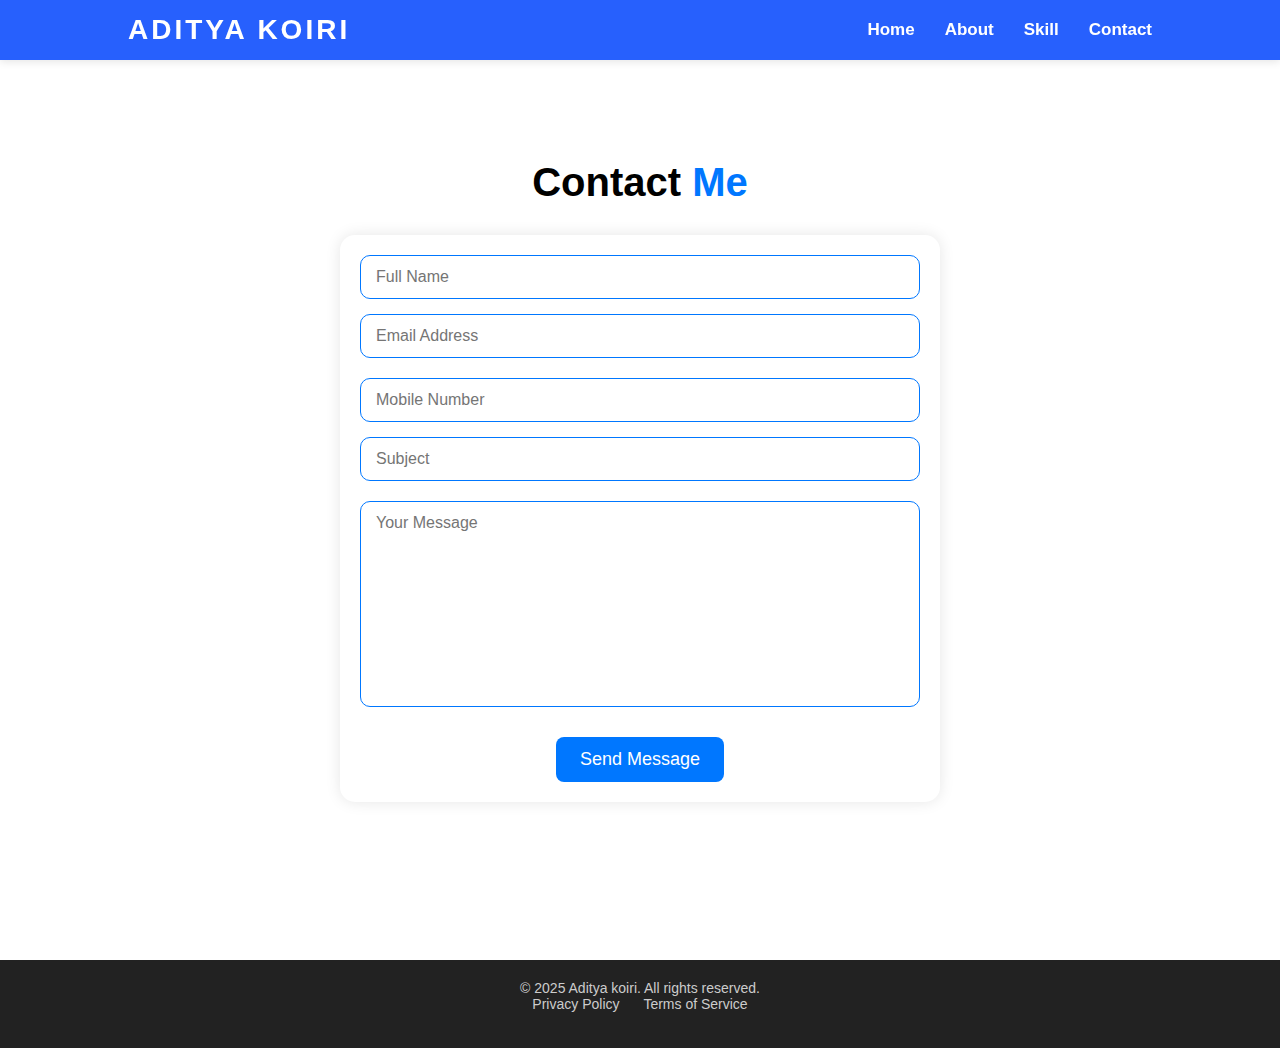
<file: contact.html>
<!DOCTYPE html>
<html lang="en">
<head>
    <header class="header">
  <a href="#" class="logo">Aditya Koiri</a>
  <div id="menu-icon" class="menu-icon">
    <i class='bx bx-menu'></i>
  </div>

  <nav class="navbar" id="navbar">
    <a href="Index.html">Home</a>
    <a href="about.html">About</a>
    <a href="skill.html">Skill</a>
    <a href="contact.html">Contact</a>
  </nav>
</header>
    <meta charset="UTF-8">
    <meta name="viewport" content="width=device-width, initial-scale=1.0">
    <link rel="stylesheet" href="contact.css">
    <title>Contact</title>
</head>
<body>
    <section class="contact" id="contact">
  <h2 class="heading">Contact <span>Me</span></h2>
  <form action="#" class="contact-form">
    <div class="input-box">
      <input type="text" placeholder="Full Name" required>
      <input type="email" placeholder="Email Address" required>
    </div>
    <div class="input-box">
      <input type="tel" placeholder="Mobile Number">
      <input type="text" placeholder="Subject">
    </div>
    <textarea cols="30" rows="10" placeholder="Your Message" required></textarea>
    <input type="submit" value="Send Message" class="btn">
  </form>
</section>
<!--footer section-->
<footer class="site-footer">
  <div class="footer-content">
    <p>&copy; 2025 Aditya koiri. All rights reserved.</p>
    <div class="footer-links">
      <a href="#">Privacy Policy</a>
      <a href="#">Terms of Service</a>
    </div>
    <div class="footer-social">
      
<a href="https://www.linkedin.com/in/adityakoiri?utm_source=share&utm_campaign=share_via&utm_content=profile&utm_medium=android_app"><i class='bx bxl-linkedin' ></i></a>
<a href="https://github.com/adityakoiri"><i class='bx bxl-github' ></i></a>
<a href="https://www.facebook.com/aditya.koiri.90
"><i class='bx bxl-facebook' ></i></a>
<a href="https://www.instagram.com/magestic_aadi?igsh=MXdibGVxZmN6bG52Zw=="><i class='bx bxl-instagram' ></i></a>

    </div>
  </div>
</footer>
</body>
</html>
</file>
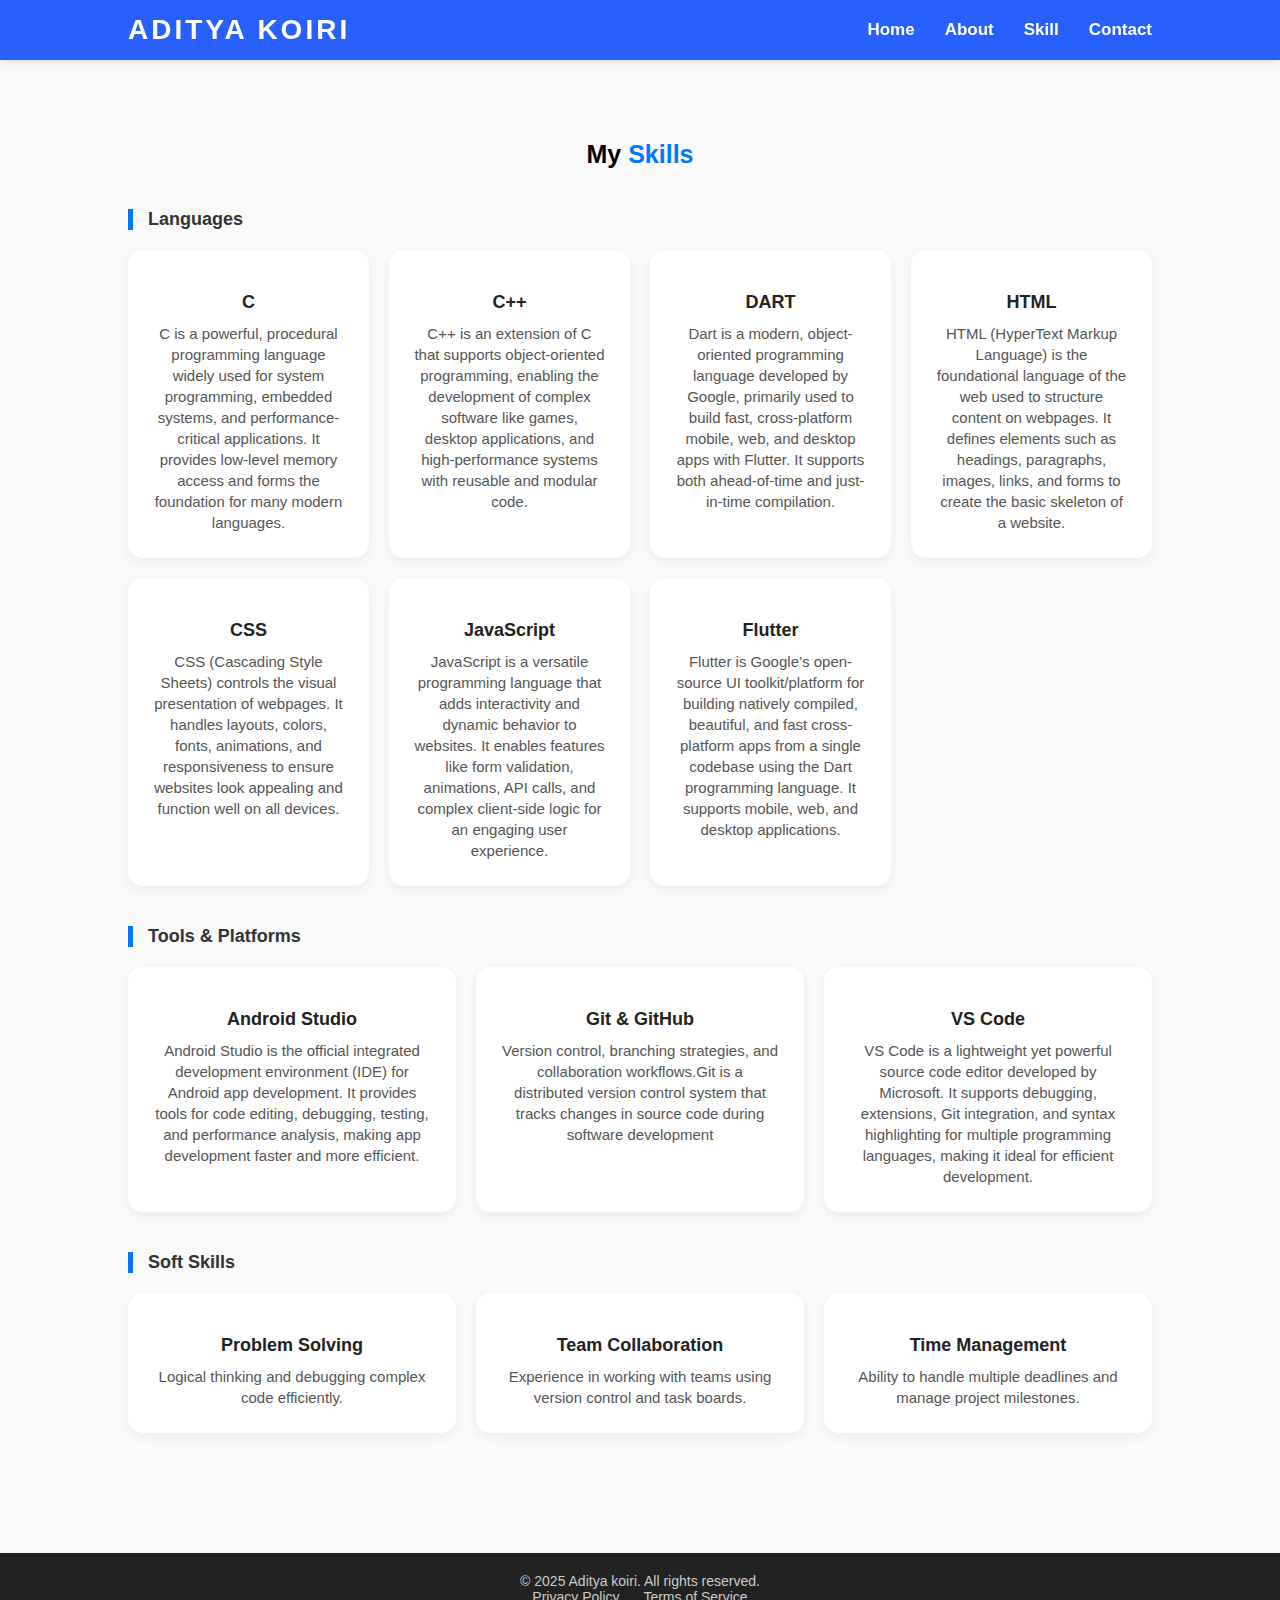
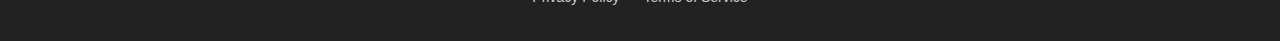
<file: skill.html>
<!DOCTYPE html>
<html lang="en">
<head>
    <meta charset="UTF-8">
    <meta name="viewport" content="width=device-width, initial-scale=1.0">
    <link rel="stylesheet" href="skill.css">
    <title>Skill</title>
</head>
<body>
    <header class="header">
  <a href="#" class="logo">Aditya Koiri</a>
  <div id="menu-icon" class="menu-icon">
    <i class='bx bx-menu'></i>
  </div>

  <nav class="navbar" id="navbar">
    <a href="Index.html">Home</a>
    <a href="about.html">About</a>
    <a href="skill.html">Skill</a>
    <a href="contact.html">Contact</a>
  </nav>
</header>

   <section class="skill" id="skill">
  <h2 class="heading">My <span>Skills</span></h2>

  <!-- Frontend Development -->
  <div class="skill-category">
    <h3 class="category-title">Languages</h3>
    <div class="skill-container">
      <div class="skill-box">
        <i class='bx bxl-c'></i>
        <h3>C</h3>
        <p>C is a powerful, procedural programming language widely used for system programming, embedded systems, and performance-critical applications. It provides low-level memory access and forms the foundation for many modern languages.</p>
      </div>
      <div class="skill-box">
        <i class='bx bxl-c++'></i>
        <h3>C++</h3>
        <p>C++ is an extension of C that supports object-oriented programming, enabling the development of complex software like games, desktop applications, and high-performance systems with reusable and modular code.

</p>
      </div>
      <div class="skill-box">
        <i class='bx bxl-dart'></i>
        <h3>DART</h3>
        <p>Dart is a modern, object-oriented programming language developed by Google, primarily used to build fast, cross-platform mobile, web, and desktop apps with Flutter. It supports both ahead-of-time and just-in-time compilation.

</p>
      </div>
      <div class="skill-box">
        <i class='bx bxl-html5'></i>
        <h3>HTML</h3>
        <p>HTML (HyperText Markup Language) is the foundational language of the web used to structure content on webpages. It defines elements such as headings, paragraphs, images, links, and forms to create the basic skeleton of a website.</p>
      </div>
      <div class="skill-box">
        <i class='bx bxl-css3'></i>
        <h3>CSS</h3>
        <p>CSS (Cascading Style Sheets) controls the visual presentation of webpages. It handles layouts, colors, fonts, animations, and responsiveness to ensure websites look appealing and function well on all devices.</p>
      </div>
      <div class="skill-box">
        <i class='bx bxl-javascript'></i>
        <h3>JavaScript</h3>
        <p>JavaScript is a versatile programming language that adds interactivity and dynamic behavior to websites. It enables features like form validation, animations, API calls, and complex client-side logic for an engaging user experience.</p>
      </div>
      <div class="skill-box">
        <i class='bx bxl-flutter'></i>
        <h3>Flutter</h3>
        <p>Flutter is Google’s open-source UI toolkit/platform for building natively compiled, beautiful, and fast cross-platform apps from a single codebase using the Dart programming language. It supports mobile, web, and desktop applications.</p>
      </div>
    </div>
  </div>

  <!-- Tools & Platforms -->
  <div class="skill-category">
    <h3 class="category-title">Tools & Platforms</h3>
    <div class="skill-container">
       <div class="skill-box">
        <i class='bx bxl-android'></i>
        <h3>Android Studio</h3>
        <p>Android Studio is the official integrated development environment (IDE) for Android app development. It provides tools for code editing, debugging, testing, and performance analysis, making app development faster and more efficient.</p>
      </div>
      <div class="skill-box">
        <i class='bx bxl-git'></i>
        <h3>Git & GitHub</h3>
        <p>Version control, branching strategies, and collaboration workflows.Git is a distributed version control system that tracks changes in source code during software development</p>
      </div>
     
      <div class="skill-box">
        <i class='bx bx-code-alt'></i>
        <h3>VS Code</h3>
        <p>VS Code is a lightweight yet powerful source code editor developed by Microsoft. It supports debugging, extensions, Git integration, and syntax highlighting for multiple programming languages, making it ideal for efficient development.</p>
      </div>
    </div>
  </div>

  <!-- Soft Skills -->
  <div class="skill-category">
    <h3 class="category-title">Soft Skills</h3>
    <div class="skill-container">
      <div class="skill-box">
        <i class='bx bx-brain'></i>
        <h3>Problem Solving</h3>
        <p>Logical thinking and debugging complex code efficiently.</p>
      </div>
      <div class="skill-box">
        <i class='bx bx-group'></i>
        <h3>Team Collaboration</h3>
        <p>Experience in working with teams using version control and task boards.</p>
      </div>
      <div class="skill-box">
        <i class='bx bx-time'></i>
        <h3>Time Management</h3>
        <p>Ability to handle multiple deadlines and manage project milestones.</p>
      </div>
    </div>
  </div>
</section>

<!--footer section -->
<footer class="site-footer">
  <div class="footer-content">
    <p>&copy; 2025 Aditya koiri. All rights reserved.</p>
    <div class="footer-links">
      <a href="#">Privacy Policy</a>
      <a href="#">Terms of Service</a>
    </div>
    <div class="footer-social">
      
<a href="https://www.linkedin.com/in/adityakoiri?utm_source=share&utm_campaign=share_via&utm_content=profile&utm_medium=android_app"><i class='bx bxl-linkedin' ></i></a>
<a href="https://github.com/adityakoiri"><i class='bx bxl-github' ></i></a>
<a href="https://www.facebook.com/aditya.koiri.90
"><i class='bx bxl-facebook' ></i></a>
<a href="https://www.instagram.com/magestic_aadi?igsh=MXdibGVxZmN6bG52Zw=="><i class='bx bxl-instagram' ></i></a>

    </div>
  </div>
</footer>
</body>
</html>
</file>
<file: contact.css>
*{
  margin: 0;
  padding: 0;
  box-sizing: border-box;
  text-decoration: none;
  border: none;
  outline: none;
  scroll-behavior: smooth;
  font-family: -apple-system,Sans-Serif;
}
:root{
  --bg-color:#fff
--snd-bg-color:##0077ff;
--text-color: #000;
--main-color:#0077ff;
}
html {
font-size: 62.5%;
overflow-x: hidden;
}

body {
background: var(--bg-color);
color: var(--text-color);
}

section {
min-height: 100vh;
padding: 10rem 9% 2rem;
}

/* Header Base Styles */
/* Base header */
.header {
  position: sticky;
  top: 0;
  width: 100%;
  padding: 1.4rem 10%;
  display: flex;
  justify-content: space-between;
  align-items: center;
  background: rgba(1, 68, 253, 0.85); /* semi-transparent */
  backdrop-filter: blur(10px);
  box-shadow: 0 2px 8px rgba(0,0,0,0.1);
  z-index: 9999;
  transition: background 0.3s ease;
}

/* Logo */
.logo {
  font-size: 2.8rem;
  font-weight: 900;
  color: #fff;
  text-transform: uppercase;
  letter-spacing: 3px;
  cursor: pointer;
  user-select: none;
  transition: color 0.3s ease;
}
.logo:hover {
  color: #f0f0f0;
}

/* Navbar styles */
.navbar {
  display: flex;
  gap: 3rem;
  align-items: center;
  transition: transform 0.3s ease;
}
.navbar a {
  color: #fff;
  font-weight: 600;
  font-size: 1.7rem;
  position: relative;
  padding: 0.2rem 0;
  user-select: none;
  transition: color 0.3s ease;
}
.navbar a::after {
  content: "";
  position: absolute;
  left: 0;
  bottom: -6px;
  width: 0;
  height: 3px;
  background: #0077ff;
  border-radius: 3px;
  transition: width 0.3s ease;
}
.navbar a:hover::after,
.navbar a.active::after {
  width: 100%;
}
.navbar a:hover,
.navbar a.active {
  color: #0077ff;
}

/* Hamburger menu - hidden on desktop */
.menu-icon {
  display: none;
  cursor: pointer;
  color: #fff;
  font-size: 3.6rem;
  user-select: none;
}

/* Responsive styles */
@media (max-width: 768px) {
  .menu-icon {
    display: block;
  }
  .navbar {
    position: fixed;
    top: 0;
    right: 0;
    height: 100vh;
    width: 70vw;
    max-width: 300px;
    background: rgba(2, 189, 251, 0.95);
    backdrop-filter: blur(15px);
    flex-direction: column;
    gap: 2.5rem;
    padding-top: 6rem;
    padding-left: 2rem;
    transform: translateX(100%);
    box-shadow: -3px 0 15px rgba(0,0,0,0.2);
    transition: transform 0.35s cubic-bezier(0.4, 0, 0.2, 1);
    z-index: 9998;
  }
  .navbar.active {
    transform: translateX(0);
  }
  .navbar a {
    font-size: 2rem;
    color: #05f9d0;
  }
}
/*contact section*/

.contact {
  background: var(--snd-bg-color);
  text-align: center;
}
.contact .heading span {
  color: #0077ff;
}

.contact .heading {
  text-align: center;
  margin-bottom: 3rem;
  font-size: 4rem;
  color: var(--bg-color);
}

.contact-form {
  max-width: 600px;
  margin: 0 auto; /* center the form */
  display: flex;
  flex-direction: column;
  gap: 2rem;
  padding: 2rem;
  background: var(--bg-color);
  border-radius: 1.5rem;
  box-shadow: 0 0 15px rgba(0, 0, 0, 0.1);
}

.contact-form .input-box {
  display: flex;
  flex-direction: column;
  gap: 1.5rem;
}

.contact-form .input-box input,
.contact-form textarea {
  width: 100%;
  padding: 1.2rem 1.5rem;
  font-size: 1.6rem;
  color: var(--text-color);
  background: transparent;
  border: 1px solid var(--main-color);
  border-radius: 1rem;
  transition: 0.3s ease;
}

.contact-form .input-box input:focus,
.contact-form textarea:focus {
  background: var(--bg-color);
  box-shadow: 0 0 10px var(--main-color);
  border-color: var(--main-color);
}

.contact-form textarea {
  resize: none;
  min-height: 150px;
}


.contact-form .btn {
   font-size: 1.8rem;
  background: #0077ff;
  padding: 12px 24px;
  color: #fff;
  border-radius: 8px;
  text-decoration: none;
  transition: background 0.3s ease;
  width: fit-content;
  align-self: center;
  margin-top: 1rem;
  cursor: pointer;
}
.contact-form .btn:hover {
  transform: scale(1.05);
  box-shadow: 0 0 30px rgba(0, 119, 255, 0.4);
}
/* footer code */

.site-footer {
  background-color: #222;
  color: #ccc;
  text-align: center;
  padding: 20px 10px;
  font-size: 14px;
}

.footer-content {
  max-width: 1000px;
  margin: 0 auto;
}

.footer-links a,
.footer-social a {
  margin: 0 10px;
  color: #ccc;
  text-decoration: none;
}

.footer-links a:hover,
.footer-social a:hover {
  color: #fff;
}
</file>
<file: skill.css>
*{
  margin: 0;
  padding: 0;
  box-sizing: border-box;
  text-decoration: none;
  border: none;
  outline: none;
  scroll-behavior: smooth;
  font-family: -apple-system,Sans-Serif;
}
:root{
  --bg-color:#fff
--snd-bg-color:##0077ff;
--text-color: #000;
--main-color:#0077ff;
}
html {
font-size: 62.5%;
overflow-x: hidden;
}

body {
background: var(--bg-color);
color: var(--text-color);
}

section {
min-height: 100vh;
padding: 10rem 9% 2rem;
}

/* Header Base Styles */
/* Base header */
.header {
  position: sticky;
  top: 0;
  width: 100%;
  padding: 1.4rem 10%;
  display: flex;
  justify-content: space-between;
  align-items: center;
  background: rgba(1, 68, 253, 0.85); /* semi-transparent */
  backdrop-filter: blur(10px);
  box-shadow: 0 2px 8px rgba(0,0,0,0.1);
  z-index: 9999;
  transition: background 0.3s ease;
}

/* Logo */
.logo {
  font-size: 2.8rem;
  font-weight: 900;
  color: #fff;
  text-transform: uppercase;
  letter-spacing: 3px;
  cursor: pointer;
  user-select: none;
  transition: color 0.3s ease;
}
.logo:hover {
  color: #f0f0f0;
}

/* Navbar styles */
.navbar {
  display: flex;
  gap: 3rem;
  align-items: center;
  transition: transform 0.3s ease;
}
.navbar a {
  color: #fff;
  font-weight: 600;
  font-size: 1.7rem;
  position: relative;
  padding: 0.2rem 0;
  user-select: none;
  transition: color 0.3s ease;
}
.navbar a::after {
  content: "";
  position: absolute;
  left: 0;
  bottom: -6px;
  width: 0;
  height: 3px;
  background: #0077ff;
  border-radius: 3px;
  transition: width 0.3s ease;
}
.navbar a:hover::after,
.navbar a.active::after {
  width: 100%;
}
.navbar a:hover,
.navbar a.active {
  color: #0077ff;
}

/* Hamburger menu - hidden on desktop */
.menu-icon {
  display: none;
  cursor: pointer;
  color: #fff;
  font-size: 3.6rem;
  user-select: none;
}

/* Responsive styles */
@media (max-width: 768px) {
  .menu-icon {
    display: block;
  }
  .navbar {
    position: fixed;
    top: 0;
    right: 0;
    height: 100vh;
    width: 70vw;
    max-width: 300px;
    background: rgba(2, 189, 251, 0.95);
    backdrop-filter: blur(15px);
    flex-direction: column;
    gap: 2.5rem;
    padding-top: 6rem;
    padding-left: 2rem;
    transform: translateX(100%);
    box-shadow: -3px 0 15px rgba(0,0,0,0.2);
    transition: transform 0.35s cubic-bezier(0.4, 0, 0.2, 1);
    z-index: 9998;
  }
  .navbar.active {
    transform: translateX(0);
  }
  .navbar a {
    font-size: 2rem;
    color: #05f9d0;
  }
}

/* General Styles */
.skill {
  padding: 80px 10%;
  background-color: #f9f9f9;
}

.skill .heading {
  text-align: center;
  font-size: 2.5rem;
  margin-bottom: 40px;
}

.skill .heading span {
  color: #0077ff;
}

/* Category Title */
.skill-category {
  margin-bottom: 40px;
}

.category-title {
  font-size: 1.8rem;
  margin-bottom: 20px;
  color: #333;
  border-left: 5px solid #0077ff;
  padding-left: 15px;
}

/* Skill Container */
.skill-container {
  display: grid;
  grid-template-columns: repeat(auto-fit, minmax(240px, 1fr));
  gap: 20px;
}

/* Skill Card */
.skill-box {
  background: #ffffff;
  border-radius: 15px;
  padding: 25px;
  box-shadow: 0 4px 12px rgba(0, 0, 0, 0.06);
  transition: transform 0.3s ease, box-shadow 0.3s ease;
  text-align: center;
}

.skill-box:hover {
  transform: translateY(-10px);
  box-shadow: 0 8px 20px rgba(0, 0, 0, 0.1);
}

/* Icons */
.skill-box i {
  font-size: 3rem;
  color: #0077ff;
  margin-bottom: 15px;
  display: inline-block;
}

/* Headings */
.skill-box h3 {
  font-size: 1.8rem;
  margin-bottom: 10px;
  color: #222;
}

/* Description */
.skill-box p {
  font-size: 1.5rem;
  color: #555;
  line-height: 1.4;
}

/* Responsive Padding */
@media (max-width: 768px) {
  .skill {
    padding: 60px 5%;
  }

  .skill .heading {
    font-size: 2rem;
  }

  .category-title {
    font-size: 1.5rem;
  }
}


/* footer code */

.site-footer {
  background-color: #222;
  color: #ccc;
  text-align: center;
  padding: 20px 10px;
  font-size: 14px;
}

.footer-content {
  max-width: 1000px;
  margin: 0 auto;
}

.footer-links a,
.footer-social a {
  margin: 0 10px;
  color: #ccc;
  text-decoration: none;
}

.footer-links a:hover,
.footer-social a:hover {
 color: #fff;
}
</file>
